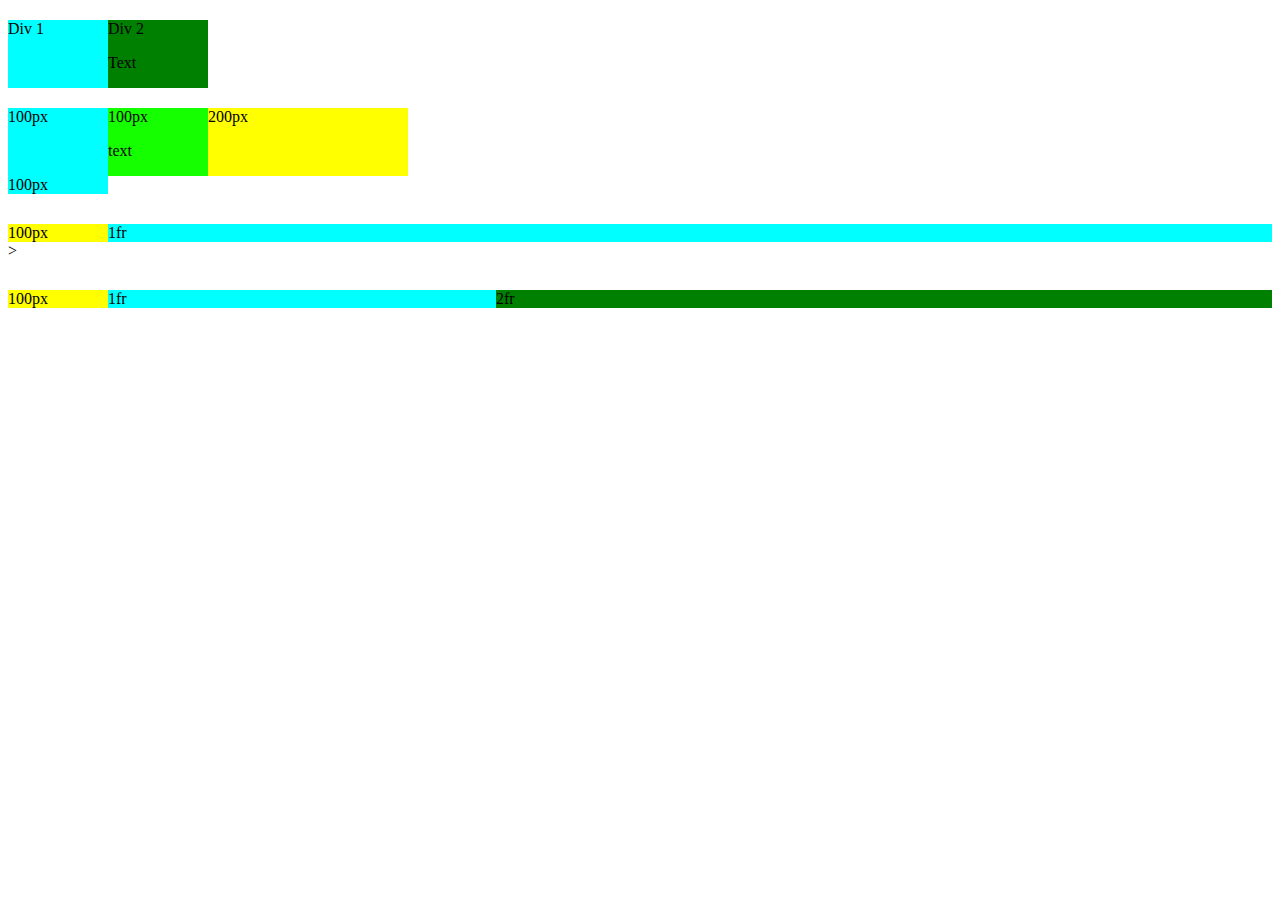
<file: lesson-11/index.html>
<!Doctype html>
<html>
  <head>
    <title>I will be rich</title>
    <link rel="Stylesheet" href="index.css">
  </head>
  <body>
    <div class="Box">
      <div style="background-color:aqua">Div 1</div>
      <div style="background-color:green">Div 2<p>Text</p></div>
    </div>
    
    <div class="Box">
      <div style="background-color:aqua">100px</div>
      <div style="background-color:rgb(21, 255, 0)">100px<p>text</p></div>
      <div style="background-color:yellow">200px</div>
      <div style="background-color:aqua">100px</div>
    </div>


    <div class="Box2">
      <div style="background-color:yellow">100px</div>
      <div style="background-color:aqua">1fr</div>
    </div>
    <!--
      fr= free space, which is used in the grid-template-column
      in css
    -->>

    <div class="Box3">
      <div style="background-color:yellow">100px</div>
      <div style="background-color:aqua">1fr</div>
      <div style="background-color:green">2fr</div>
    </div>
  </body>
</html>
</file>
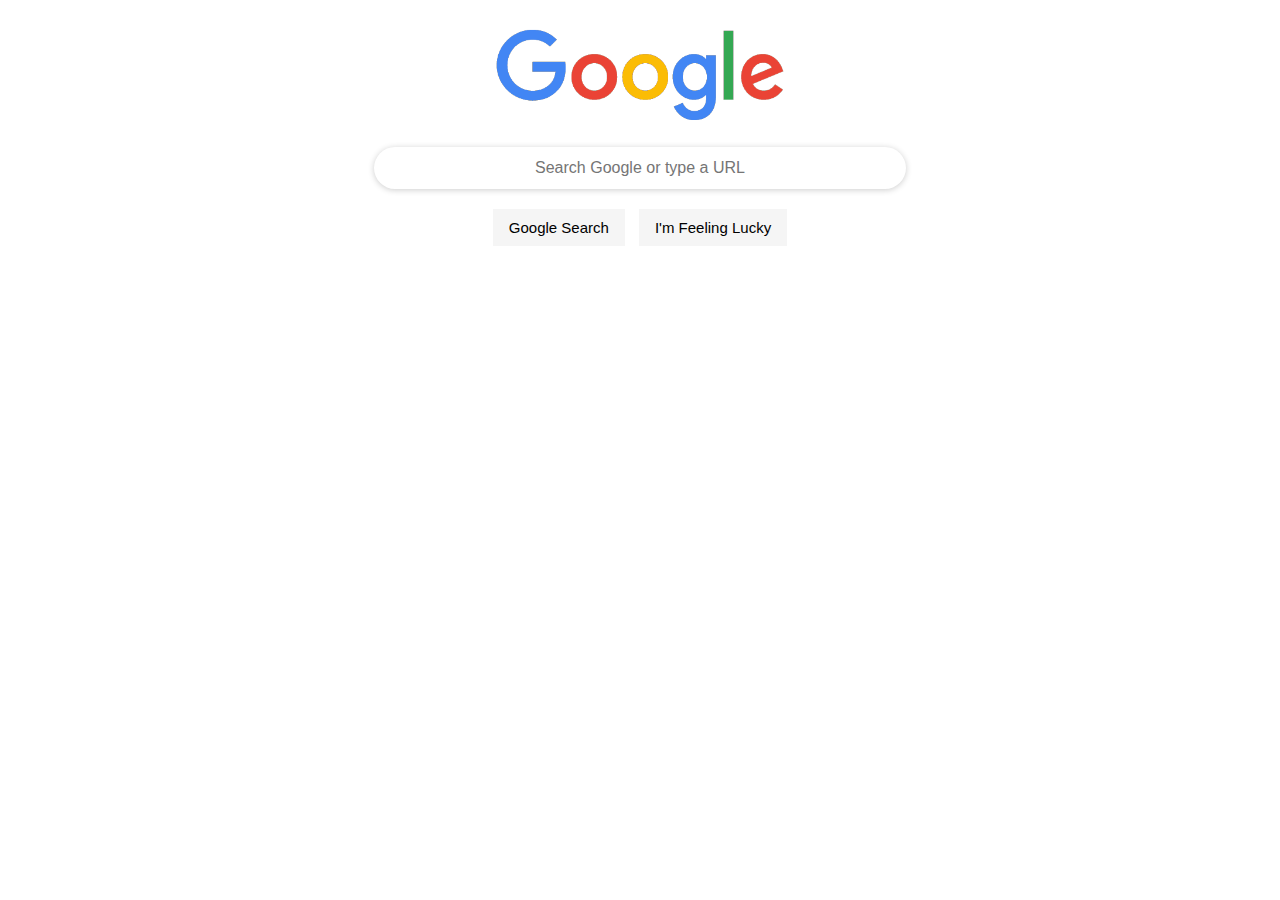
<file: lesson9/index.html>
<!DOCTYPE html>
<html>
  <head>
    <title>Josh</title>
    <link rel="stylesheet" href="index.css">
  </head>
  <body>
      <div class="div">
        <img class="logo" src="google_logo.png">
      </div>
      <div class="div">
        <input class="input" type="text" placeholder="Search Google or type a URL">
      </div>
      <div class="div">
       <button class="google-button search-button">Google Search</button>
       <button class="google-button">I'm Feeling Lucky</button>
      </div>
  </body>
</html>
</file>
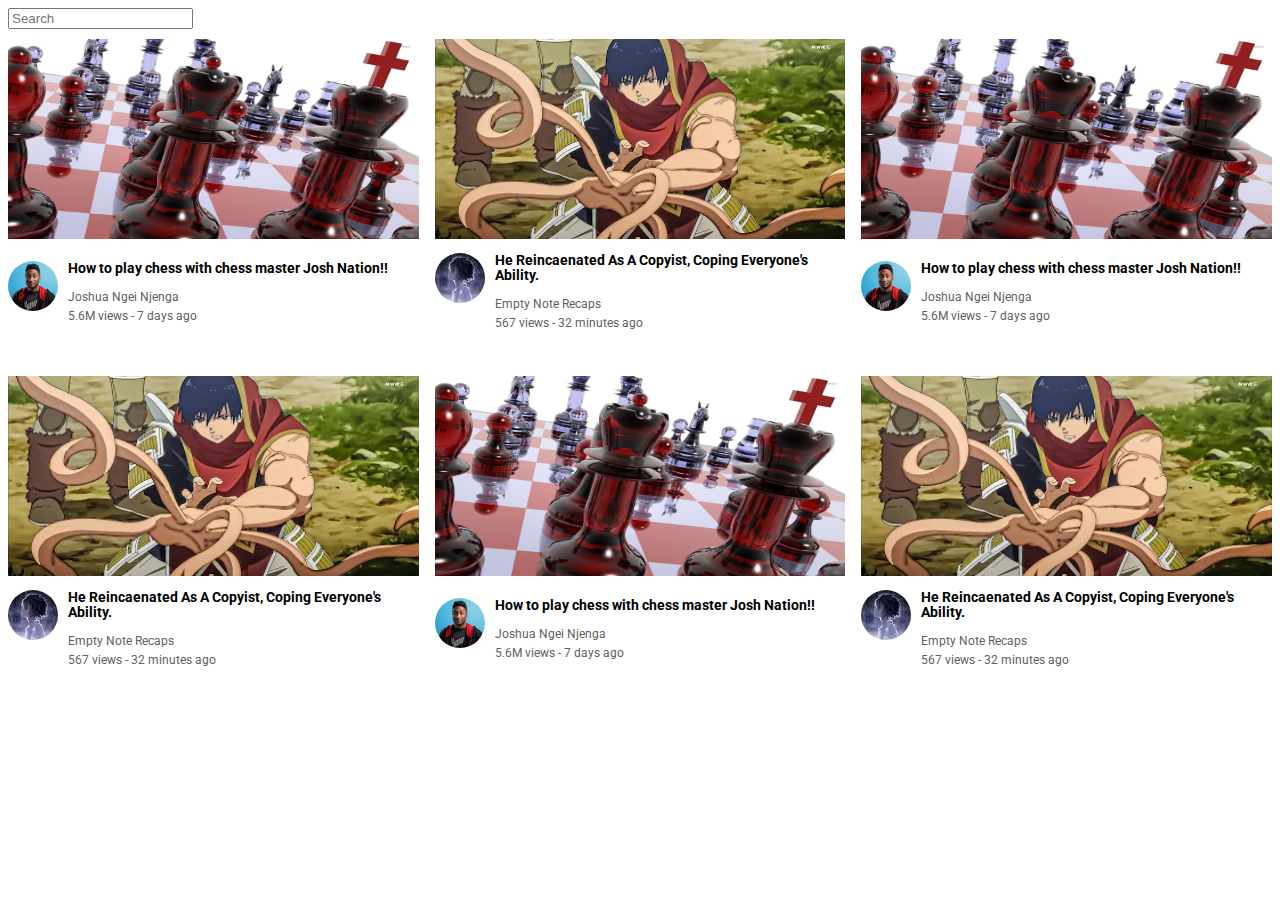
<file: youtube-copy/youtube.html>
<!DOCTYPE html>
<html>
  <head>
    <title>God's loved Son</title>
    <link rel="stylesheet" href="youtube.css">
    <link rel="preconnect" href="https://fonts.googleapis.com">
<link rel="preconnect" href="https://fonts.gstatic.com" crossorigin>
<link href="https://fonts.googleapis.com/css2?family=Roboto:wght@400;500;700&display=swap" rel="stylesheet">
  </head>
  <body>
    <input class="search" type="text" placeholder="Search">  
    <div class="video-grid">
        <div class="preview">
          <div class="thumbnail-row">
            <img class="pic" src="chess-pieces.jpg">
          </div>
          <div class="video-info-grid">
            <div class="channel-picture">
              <img class="profile-picture" src="avi for css.jpeg">
            </div>
            <div class="video-info">
              <p class="title">
                How to play chess with chess master Josh Nation!!
              </p>
              <p class="author">
                Joshua Ngei Njenga
              </p>
              <p class="stats">
                5.6M views &#8209; 7 days ago
              </p>
            </div>
        </div>
        </div>
        
        <div class="preview">
          <div class="thumbnail-row">
            <img class="pic" src="anime-thumbnail.webp">
          </div>
          <div class="video-info-grid">
            <div class="channel-picture">
              <img class="profile-picture" src="profile-pic.jpg">
            </div>
            <div class="video-info">
              <p class="title">
                He Reincaenated As A Copyist, Coping Everyone's Ability.
              </p>
              <p class="author">
                Empty Note Recaps
              </p>
              <p class="stats">
                567 views &#8209; 32 minutes ago
              </p>
            </div>
        </div>
        </div>
    
        <div class="preview">
          <div class="thumbnail-row">
            <img class="pic" src="chess-pieces.jpg">
          </div>
          <div class="video-info-grid">
            <div class="channel-picture">
              <img class="profile-picture" src="avi for css.jpeg">
            </div>
            <div class="video-info">
              <p class="title">
                How to play chess with chess master Josh Nation!!
              </p>
              <p class="author">
                Joshua Ngei Njenga
              </p>
              <p class="stats">
                5.6M views &#8209; 7 days ago
              </p>
            </div>
        </div>
        </div>
        
        <div class="preview">
          <div class="thumbnail-row">
            <img class="pic" src="anime-thumbnail.webp">
          </div>
          <div class="video-info-grid">
            <div class="channel-picture">
              <img class="profile-picture" src="profile-pic.jpg">
            </div>
            <div class="video-info">
              <p class="title">
                He Reincaenated As A Copyist, Coping Everyone's Ability.
              </p>
              <p class="author">
                Empty Note Recaps
              </p>
              <p class="stats">
                567 views &#8209; 32 minutes ago
              </p>
            </div>
        </div>
        </div>
    
        <div class="preview">
          <div class="thumbnail-row">
            <img class="pic" src="chess-pieces.jpg">
          </div>
          <div class="video-info-grid">
            <div class="channel-picture">
              <img class="profile-picture" src="avi for css.jpeg">
            </div>
            <div class="video-info">
              <p class="title">
                How to play chess with chess master Josh Nation!!
              </p>
              <p class="author">
                Joshua Ngei Njenga
              </p>
              <p class="stats">
                5.6M views &#8209; 7 days ago
              </p>
            </div>
        </div>
        </div>
        
        <div class="preview">
          <div class="thumbnail-row">
            <img class="pic" src="anime-thumbnail.webp">
          </div>
          <div class="video-info-grid">
            <div class="channel-picture">
              <img class="profile-picture" src="profile-pic.jpg">
            </div>
            <div class="video-info">
              <p class="title">
                He Reincaenated As A Copyist, Coping Everyone's Ability.
              </p>
              <p class="author">
                Empty Note Recaps
              </p>
              <p class="stats">
                567 views &#8209; 32 minutes ago
              </p>
            </div>
        </div>
        </div>
    </div>
  </body>
</html>
</file>
<file: lesson-11/index.css>
.Box {
  display: grid;
  grid-template-columns: 100px 100px 200px;
  margin-top: 20px;
}

.Box2{
  display: grid;
  grid-template-columns: 100px 1fr;
  margin-top: 30px;
}

.Box3{
  display: grid;
  grid-template-columns: 100px 1fr 2fr;
  margin-top: 30px;
}
</file>
<file: lesson9/index.css>
.div{
  text-align: center;
}
.logo{
  width: 300px;
  margin-top: 10px;
  margin-bottom: 10px;
}
.input{
  width: 500px;
  border-radius: 30px;
  box-shadow: 0 1px 6px rgba(0, 0, 0, 0.2);
  padding-left: 16px;
  text-align: center;
  border: none;
  font-size: 16px;
  margin-bottom: 20px;
  padding-right: 16px;
  padding-top: 12px;
  padding-bottom: 12px;
}
.google-button{
  border: none;
  font-size: 15px;
  padding-left: 16px;
  padding-right: 16px;
  padding-top: 10px;
  padding-bottom: 10px;
  background-color: rgb(245, 245, 245);
}
.search-button {
  margin-right: 10px;
}
.google-button:active,
.search-button:active {
  opacity: 0.5;
}
</file>
<file: youtube-copy/youtube.css>
.video-grid{
  display: grid;
  grid-template-columns: 1fr 1fr 1fr;
  column-gap: 16px;
  row-gap: 40px;
}
.preview{  
  display: grid;
 
}
.pic {
  width: 100%;
  height: 200px;
}
.author,
.stats {
  font-size: 12px;
  color: rgb(96, 96, 96);
}
.stats{
  line-height: 1px;
}
.title{
  font-weight: 700;
  margin-top: 0px;
  line-height: 15px;
  font-size: 14px;
}
.preview{

}
.view{
  width: 310px;
  display: inline-block;
  vertical-align: top;
  vertical-align: bottom;
}
.search {
  display: block;
  margin-bottom: 10px;
}
.boruto{
  width: 300px;
  object-fit: cover;
  display: block;
}
.video-info-grid{
  display: grid;
  grid-template-columns: 50px 1fr;
  column-gap: 10px;
  margin-top: 10px;
}
.channel-picture {
}
.video-info{
  font-family: Roboto, Arial;
  margin-top: 0;
  margin-bottom: 0;
}
.profile-picture{
  width: 50px;
  border-radius: 50px;
}
.thumbnail-row {

}
</file>
